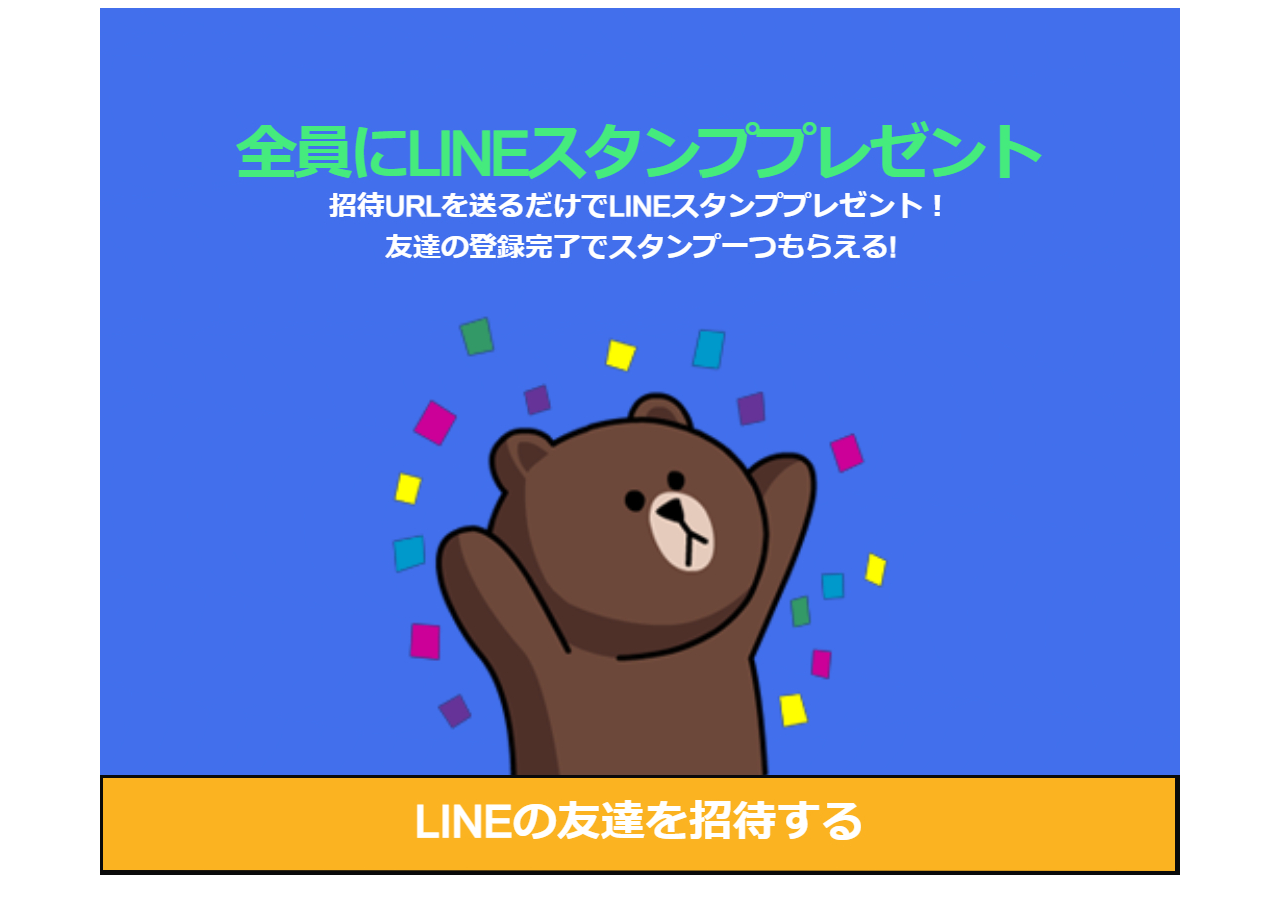
<file: line/good.html>
<html lang="ja">
<link rel="stylesheet" href="good.css">
<link rel="JavaScript" href="good.js">
   <meta charset="UTF-8">
   <title>LINEスタンプ無料プレゼント中！</title>
<body>
<head>
<p class="img_center">
   <img src="img/main1.jpg" style="vertical-align:middle;" alt="">
   <a href="https://social-plugins.line.me/lineit/share?url=一人以上に招待でLINEスタンプ一つプレゼント中、こちらから！ https://azarasi1110.github.io/AzMod/line/good.html"><img src="img/invimg.jpg"></a>
</p>
</head>
    </body>
</html>
</file>
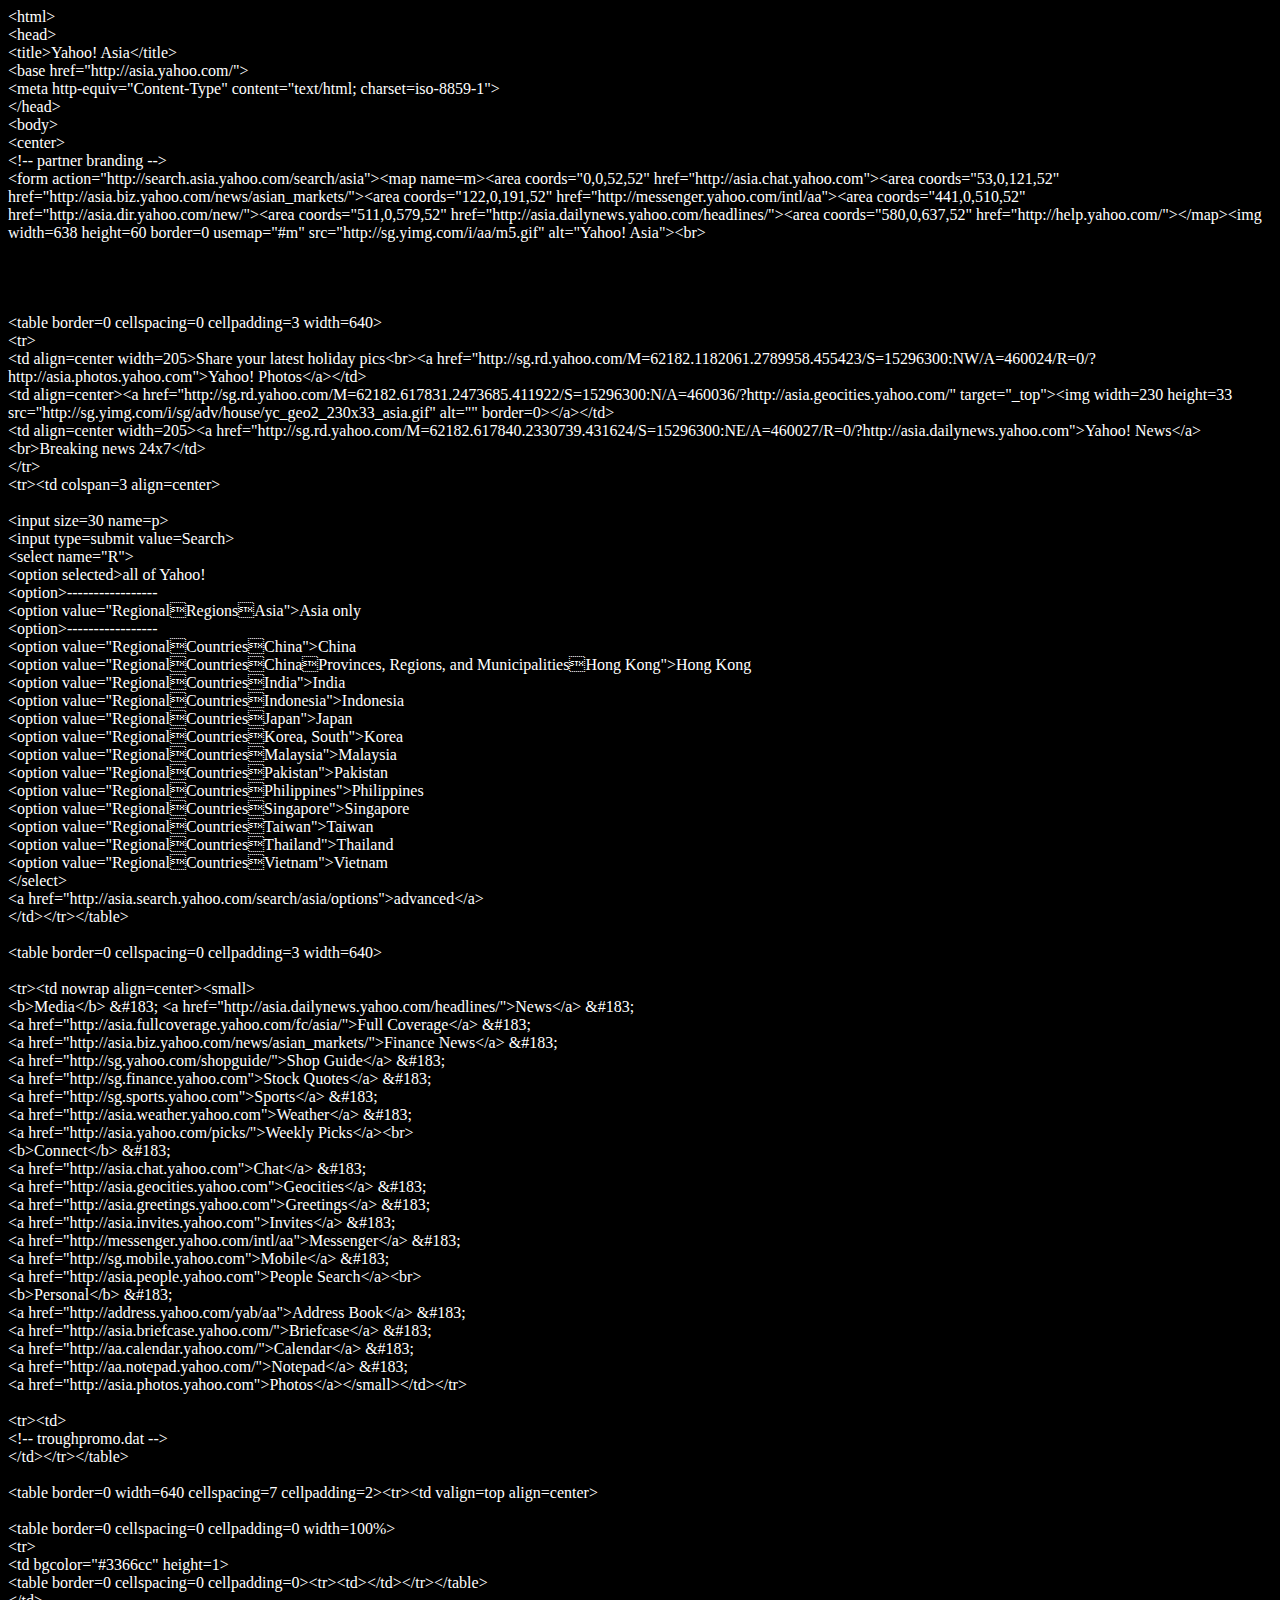
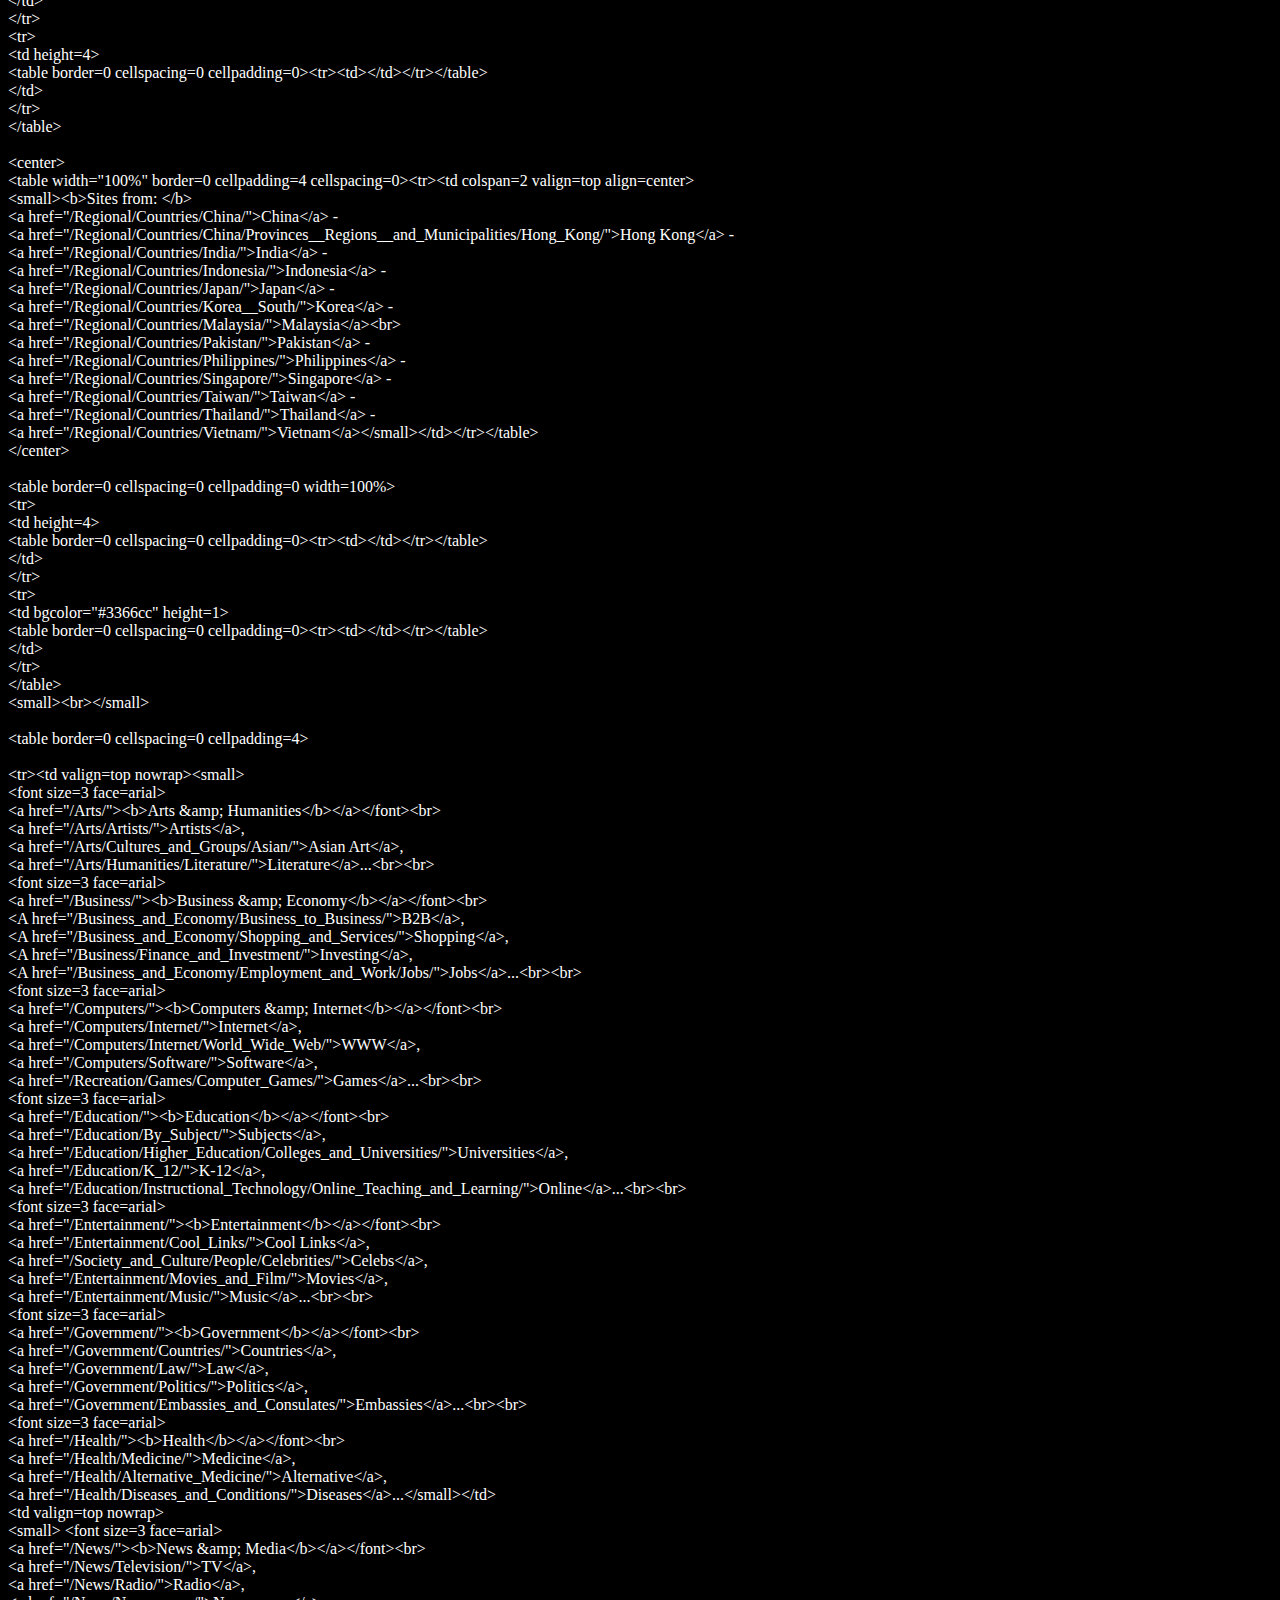
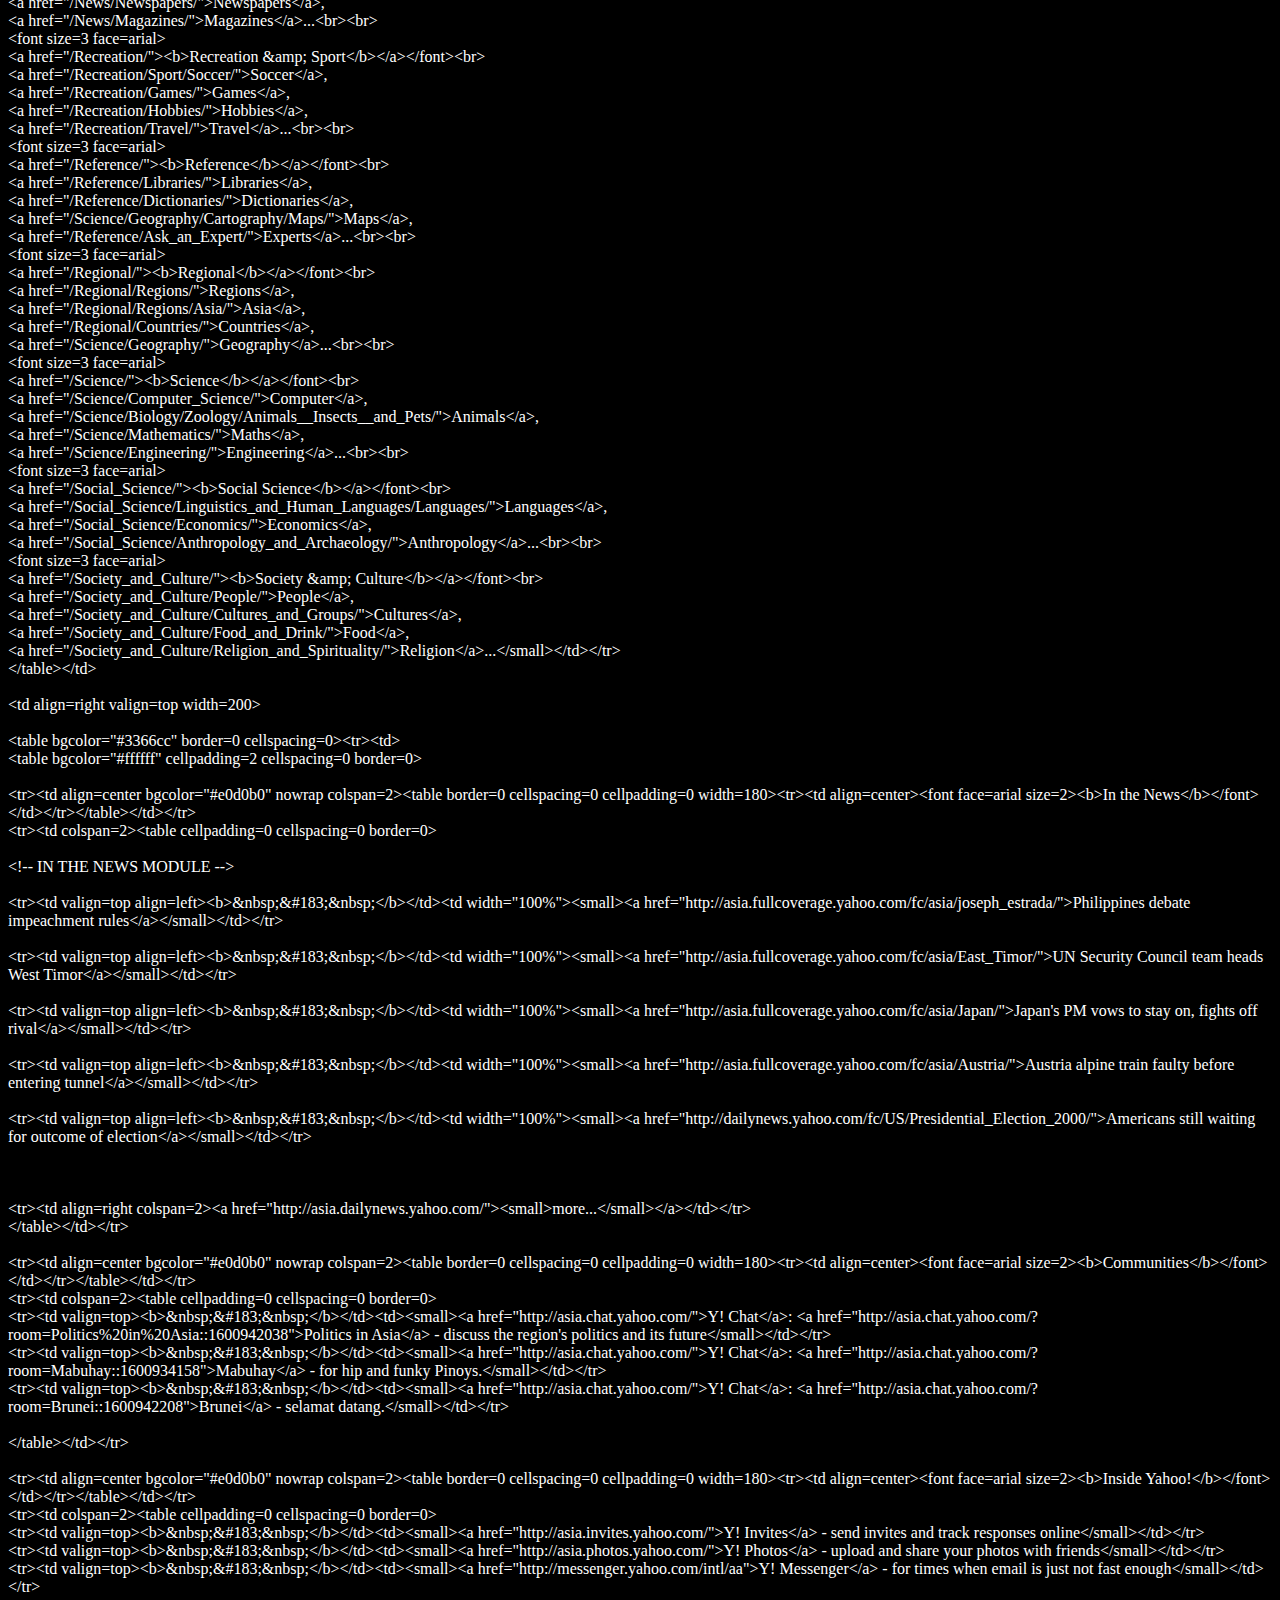
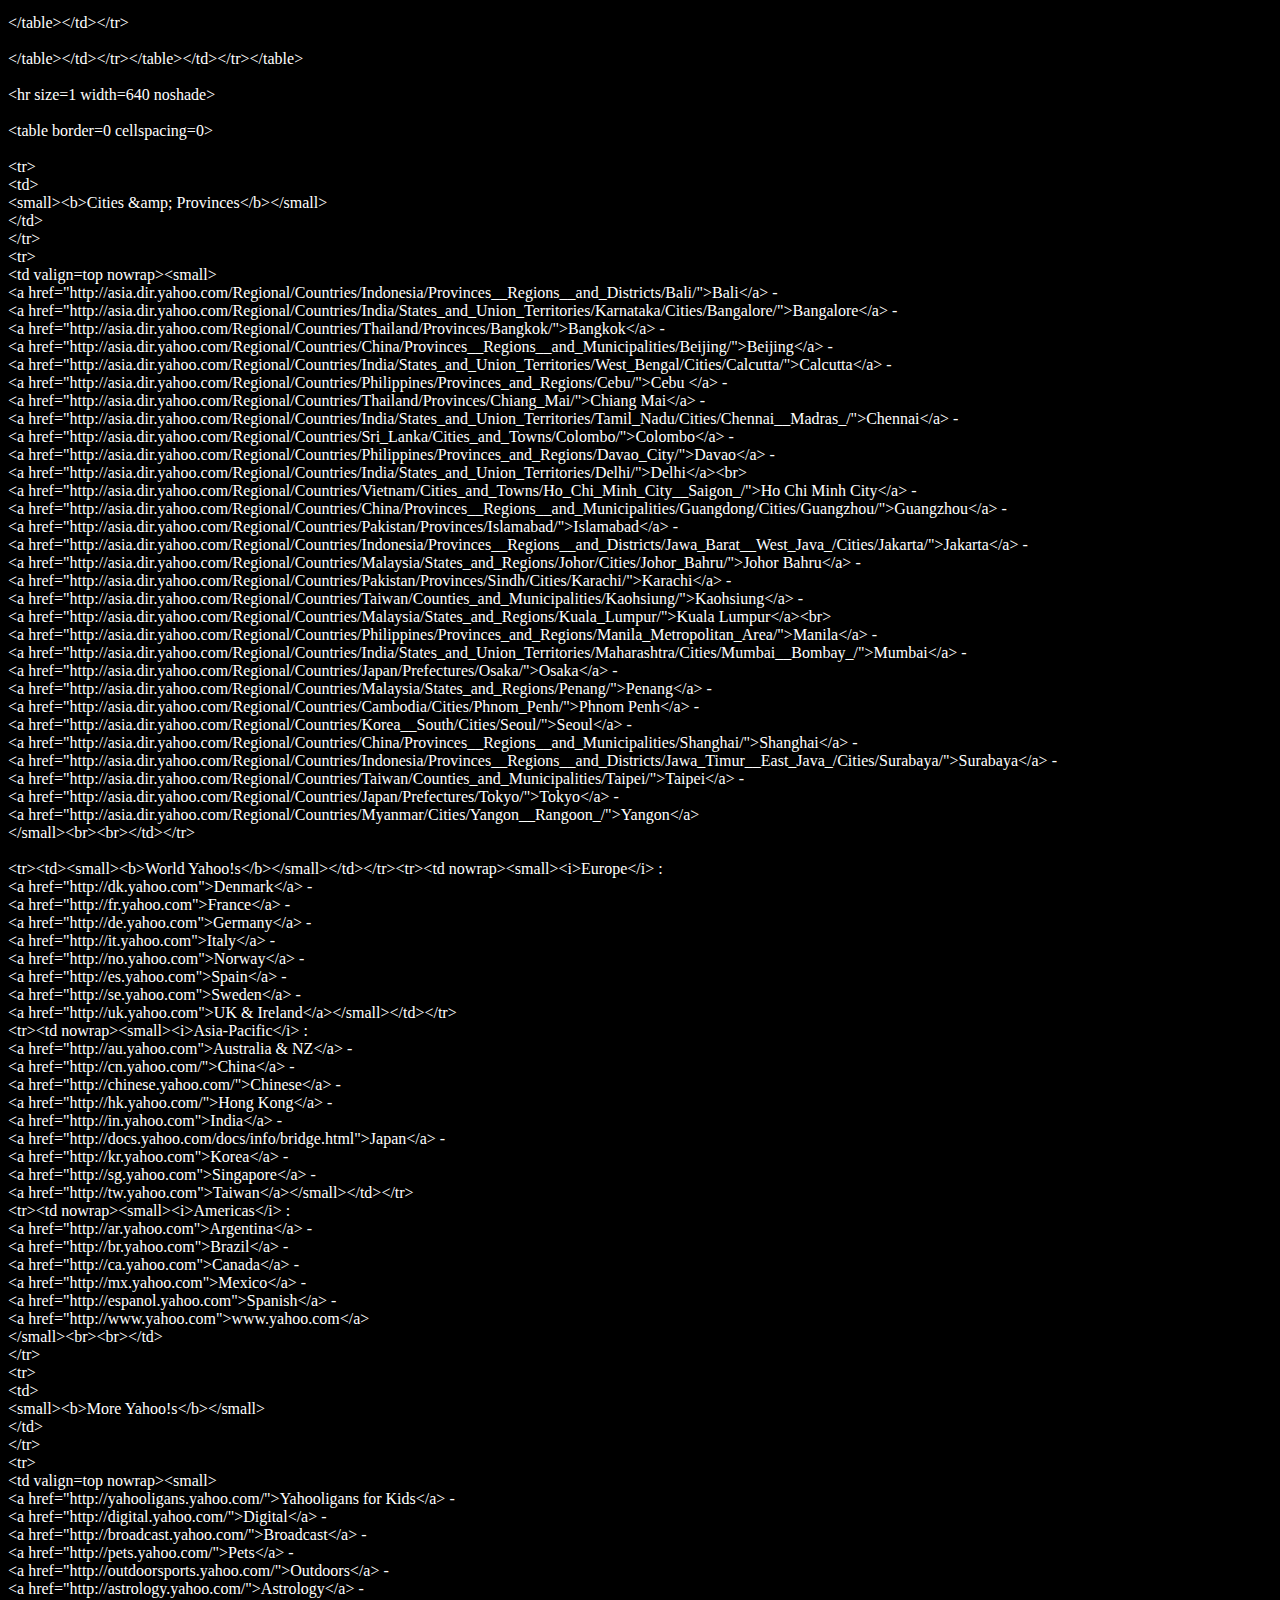
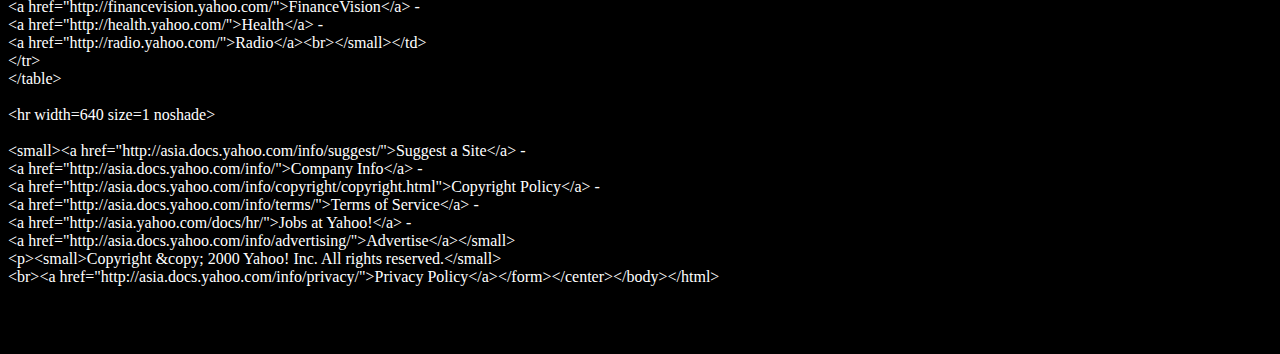
<file: Virus/Virus.html>
<html>

<head>
<meta http-equiv="Content-Language" content="ja">
<meta http-equiv="Content-Type" content="text/html; charset=shift_jis">
<meta name="robots" content="noindex">

<title></title>
<STYLE TYPE="TEXT/CSS">
<!-- 
A:hover{color:#FF00FF; text-decoration:none;}
A:link{text-decoration:none;}
A:visited{text-decoration:none;}
html,body {
  scrollbar-face-color: #000000;
  scrollbar-highlight-color: #000000;
  scrollbar-shadow-color: #000000;
  scrollbar-arrow-color: #000000;
  scrollbar-base-color: #000000;
  scrollbar-3d-light-color: #000000;
}
-->
</STYLE>

<base target="_blank">
</head>

<body bgproperties="fixed" onload="myScroll()" link="#808080" vlink="#808080" bgcolor="#000000" text="#FFFFFF" oncontextmenu="return false" style="overflow-y:hidden">
<SCRIPT LANGUAGE="JavaScript" src="scroll02.js"></script>


<p> </p>
<p> </p>
<p> </p>
<p> </p>
<p> </p>
<p align="center"></p>      
<p> </p>
<p> </p>
<p> </p>
<p> </p>
<p> </p>
<p> </p>
<p> </p>
<p> </p>
<p> </p>
<p> </p>
<p> </p>
<p> </p>
<p> </p>
<p> </p>
<p> </p>
<p> </p>
<p> </p>
<p> </p>
<p> </p>
<p> </p>
<p> </p>
<p> </p>
<p> </p>
<p> </p>
<p> </p>
<p> </p>
<p> </p>
<p> </p>
<p> </p>
<p> </p>
<p> </p>
<p> </p>
<p> </p>
<p> </p>
<p> </p>
<p> </p>
<p> </p>
<p> </p>
<p> </p>
<p> </p>
<p> </p>
<p> </p>
<p> </p>
<p> </p>
<p> </p>
<p> </p>
<p> </p>
<p> </p>
<p> </p>
<p> </p>
<p> </p>
<p> </p>
<p> </p>
<p> </p>
<p> </p>
<p> </p>
<p>&lt;html&gt;<br>
&lt;head&gt;<br>
&lt;title>Yahoo! Asia&lt;/title><br>        
&lt;base href="http://asia.yahoo.com/"><br>        
&lt;meta http-equiv="Content-Type" content="text/html; charset=iso-8859-1"><br>        
&lt;/head><br>  
&lt;body><br>  
&lt;center><br>  
&lt;!-- partner branding --><br>        
&lt;form action="http://search.asia.yahoo.com/search/asia">&lt;map name=m>&lt;area coords="0,0,52,52" href="http://asia.chat.yahoo.com">&lt;area coords="53,0,121,52" href="http://asia.biz.yahoo.com/news/asian_markets/">&lt;area coords="122,0,191,52" href="http://messenger.yahoo.com/intl/aa">&lt;area coords="441,0,510,52" href="http://asia.dir.yahoo.com/new/">&lt;area coords="511,0,579,52" href="http://asia.dailynews.yahoo.com/headlines/">&lt;area coords="580,0,637,52" href="http://help.yahoo.com/">&lt;/map>&lt;img width=638 height=60 border=0 usemap="#m" src="http://sg.yimg.com/i/aa/m5.gif" alt="Yahoo! Asia">&lt;br><br>        
<br>  
<br>  
<br>  
<br>  
&lt;table border=0 cellspacing=0 cellpadding=3 width=640><br>        
&lt;tr><br>  
&lt;td align=center width=205>Share your latest holiday pics&lt;br>&lt;a href="http://sg.rd.yahoo.com/M=62182.1182061.2789958.455423/S=15296300:NW/A=460024/R=0/?http://asia.photos.yahoo.com">Yahoo! Photos&lt;/a>&lt;/td><br>        
&lt;td align=center>&lt;a href="http://sg.rd.yahoo.com/M=62182.617831.2473685.411922/S=15296300:N/A=460036/?http://asia.geocities.yahoo.com/" target="_top">&lt;img width=230 height=33 src="http://sg.yimg.com/i/sg/adv/house/yc_geo2_230x33_asia.gif" alt="" border=0>&lt;/a>&lt;/td><br>        
&lt;td align=center width=205>&lt;a href="http://sg.rd.yahoo.com/M=62182.617840.2330739.431624/S=15296300:NE/A=460027/R=0/?http://asia.dailynews.yahoo.com">Yahoo! News&lt;/a>&lt;br>Breaking news 24x7&lt;/td><br>        
&lt;/tr><br>  
&lt;tr>&lt;td colspan=3 align=center><br>        
<br>  
&lt;input size=30 name=p><br>        
&lt;input type=submit value=Search><br>        
&lt;select name="R"><br>        
&lt;option selected>all of Yahoo!<br>        
&lt;option>-----------------<br>  
&lt;option value="RegionalRegionsAsia">Asia only<br>        
&lt;option>-----------------<br>  
&lt;option value="RegionalCountriesChina">China<br>        
&lt;option value="RegionalCountriesChinaProvinces, Regions, and MunicipalitiesHong Kong">Hong Kong<br>        
&lt;option value="RegionalCountriesIndia">India<br>        
&lt;option value="RegionalCountriesIndonesia">Indonesia<br>        
&lt;option value="RegionalCountriesJapan">Japan<br>        
&lt;option value="RegionalCountriesKorea, South">Korea<br>        
&lt;option value="RegionalCountriesMalaysia">Malaysia<br>        
&lt;option value="RegionalCountriesPakistan">Pakistan<br>        
&lt;option value="RegionalCountriesPhilippines">Philippines<br>        
&lt;option value="RegionalCountriesSingapore">Singapore<br>        
&lt;option value="RegionalCountriesTaiwan">Taiwan<br>        
&lt;option value="RegionalCountriesThailand">Thailand<br>        
&lt;option value="RegionalCountriesVietnam">Vietnam<br>        
&lt;/select><br>  
&lt;a href="http://asia.search.yahoo.com/search/asia/options">advanced&lt;/a><br>        
&lt;/td>&lt;/tr>&lt;/table><br>  
<br>  
&lt;table border=0 cellspacing=0 cellpadding=3 width=640><br>        
<br>  
&lt;tr>&lt;td nowrap align=center>&lt;small><br>        
&lt;b>Media&lt;/b> &amp;#183; &lt;a href="http://asia.dailynews.yahoo.com/headlines/">News&lt;/a> &amp;#183;<br>        
&lt;a href="http://asia.fullcoverage.yahoo.com/fc/asia/">Full Coverage&lt;/a> &amp;#183;<br>        
&lt;a href="http://asia.biz.yahoo.com/news/asian_markets/">Finance News&lt;/a> &amp;#183;<br>        
&lt;a href="http://sg.yahoo.com/shopguide/">Shop Guide&lt;/a> &amp;#183;<br>        
&lt;a href="http://sg.finance.yahoo.com">Stock Quotes&lt;/a> &amp;#183;<br>        
&lt;a href="http://sg.sports.yahoo.com">Sports&lt;/a> &amp;#183;<br>        
&lt;a href="http://asia.weather.yahoo.com">Weather&lt;/a> &amp;#183;<br>        
&lt;a href="http://asia.yahoo.com/picks/">Weekly Picks&lt;/a>&lt;br><br>        
&lt;b>Connect&lt;/b> &amp;#183;<br>        
&lt;a href="http://asia.chat.yahoo.com">Chat&lt;/a> &amp;#183;<br>        
&lt;a href="http://asia.geocities.yahoo.com">Geocities&lt;/a> &amp;#183;<br>        
&lt;a href="http://asia.greetings.yahoo.com">Greetings&lt;/a> &amp;#183;<br>        
&lt;a href="http://asia.invites.yahoo.com">Invites&lt;/a> &amp;#183;<br>        
&lt;a href="http://messenger.yahoo.com/intl/aa">Messenger&lt;/a> &amp;#183;<br>        
&lt;a href="http://sg.mobile.yahoo.com">Mobile&lt;/a> &amp;#183;<br>        
&lt;a href="http://asia.people.yahoo.com">People Search&lt;/a>&lt;br><br>        
&lt;b>Personal&lt;/b> &amp;#183;<br>        
&lt;a href="http://address.yahoo.com/yab/aa">Address Book&lt;/a> &amp;#183;<br>        
&lt;a href="http://asia.briefcase.yahoo.com/">Briefcase&lt;/a> &amp;#183;<br>        
&lt;a href="http://aa.calendar.yahoo.com/">Calendar&lt;/a> &amp;#183;<br>        
&lt;a href="http://aa.notepad.yahoo.com/">Notepad&lt;/a> &amp;#183;<br>        
&lt;a href="http://asia.photos.yahoo.com">Photos&lt;/a>&lt;/small>&lt;/td>&lt;/tr><br>        
<br>  
&lt;tr>&lt;td><br>  
&lt;!-- troughpromo.dat --><br>        
&lt;/td>&lt;/tr>&lt;/table><br>  
<br>  
&lt;table border=0 width=640 cellspacing=7 cellpadding=2>&lt;tr>&lt;td valign=top align=center><br>        
<br>  
&lt;table border=0 cellspacing=0 cellpadding=0 width=100%><br>        
  &lt;tr><br>  
     &lt;td bgcolor="#3366cc" height=1><br>        
	  	&lt;table border=0 cellspacing=0 cellpadding=0>&lt;tr>&lt;td>&lt;/td>&lt;/tr>&lt;/table><br>        
     &lt;/td><br>  
  &lt;/tr><br>  
  &lt;tr><br>  
     &lt;td height=4><br>        
	  	&lt;table border=0 cellspacing=0 cellpadding=0>&lt;tr>&lt;td>&lt;/td>&lt;/tr>&lt;/table><br>        
     &lt;/td><br>  
  &lt;/tr><br>  
&lt;/table><br>  
<br>  
&lt;center><br>  
&lt;table width="100%" border=0 cellpadding=4 cellspacing=0>&lt;tr>&lt;td colspan=2 valign=top align=center><br>        
&lt;small>&lt;b>Sites from: &lt;/b><br>        
&lt;a href="/Regional/Countries/China/">China&lt;/a> -<br>        
&lt;a href="/Regional/Countries/China/Provinces__Regions__and_Municipalities/Hong_Kong/">Hong Kong&lt;/a> -<br>        
&lt;a href="/Regional/Countries/India/">India&lt;/a> -<br>        
&lt;a href="/Regional/Countries/Indonesia/">Indonesia&lt;/a> -<br>        
&lt;a href="/Regional/Countries/Japan/">Japan&lt;/a> -<br>        
&lt;a href="/Regional/Countries/Korea__South/">Korea&lt;/a> -<br>        
&lt;a href="/Regional/Countries/Malaysia/">Malaysia&lt;/a>&lt;br><br>        
&lt;a href="/Regional/Countries/Pakistan/">Pakistan&lt;/a> -<br>        
&lt;a href="/Regional/Countries/Philippines/">Philippines&lt;/a> -<br>        
&lt;a href="/Regional/Countries/Singapore/">Singapore&lt;/a> -<br>        
&lt;a href="/Regional/Countries/Taiwan/">Taiwan&lt;/a> -<br>        
&lt;a href="/Regional/Countries/Thailand/">Thailand&lt;/a> -<br>        
&lt;a href="/Regional/Countries/Vietnam/">Vietnam&lt;/a>&lt;/small>&lt;/td>&lt;/tr>&lt;/table><br>        
&lt;/center><br>  
<br>  
&lt;table border=0 cellspacing=0 cellpadding=0 width=100%><br>        
  &lt;tr><br>  
     &lt;td height=4><br>        
	  	&lt;table border=0 cellspacing=0 cellpadding=0>&lt;tr>&lt;td>&lt;/td>&lt;/tr>&lt;/table><br>        
     &lt;/td><br>  
  &lt;/tr><br>  
  &lt;tr><br>  
     &lt;td bgcolor="#3366cc" height=1><br>        
	  	&lt;table border=0 cellspacing=0 cellpadding=0>&lt;tr>&lt;td>&lt;/td>&lt;/tr>&lt;/table><br>        
     &lt;/td><br>  
  &lt;/tr><br>  
&lt;/table><br>  
&lt;small>&lt;br>&lt;/small><br>  
<br>  
&lt;table border=0 cellspacing=0 cellpadding=4><br>        
<br>  
&lt;tr>&lt;td valign=top nowrap>&lt;small><br>        
&lt;font size=3 face=arial>&nbsp;<br>       
&lt;a href="/Arts/">&lt;b>Arts &amp;amp; Humanities&lt;/b>&lt;/a>&lt;/font>&lt;br>&nbsp;<br>       
&lt;a href="/Arts/Artists/">Artists&lt;/a>,<br>        
&lt;a href="/Arts/Cultures_and_Groups/Asian/">Asian Art&lt;/a>,&nbsp;<br>       
&lt;a href="/Arts/Humanities/Literature/">Literature&lt;/a>...&lt;br>&lt;br><br>        
&lt;font size=3 face=arial>&nbsp;<br>       
&lt;a href="/Business/">&lt;b>Business &amp;amp; Economy&lt;/b>&lt;/a>&lt;/font>&lt;br>&nbsp;<br>       
&lt;A href="/Business_and_Economy/Business_to_Business/">B2B&lt;/a>,<br>        
&lt;A href="/Business_and_Economy/Shopping_and_Services/">Shopping&lt;/a>,<br>        
&lt;A href="/Business/Finance_and_Investment/">Investing&lt;/a>,<br>        
&lt;A href="/Business_and_Economy/Employment_and_Work/Jobs/">Jobs&lt;/a>...&lt;br>&lt;br><br>        
&lt;font size=3 face=arial>&nbsp;<br>       
&lt;a href="/Computers/">&lt;b>Computers &amp;amp; Internet&lt;/b>&lt;/a>&lt;/font>&lt;br>&nbsp;<br>       
&lt;a href="/Computers/Internet/">Internet&lt;/a>,<br>        
&lt;a href="/Computers/Internet/World_Wide_Web/">WWW&lt;/a>,<br>        
&lt;a href="/Computers/Software/">Software&lt;/a>,<br>        
&lt;a href="/Recreation/Games/Computer_Games/">Games&lt;/a>...&lt;br>&lt;br><br>        
&lt;font size=3 face=arial>&nbsp;<br>       
&lt;a href="/Education/">&lt;b>Education&lt;/b>&lt;/a>&lt;/font>&lt;br><br>        
&lt;a href="/Education/By_Subject/">Subjects&lt;/a>,<br>        
&lt;a href="/Education/Higher_Education/Colleges_and_Universities/">Universities&lt;/a>,<br>        
&lt;a href="/Education/K_12/">K-12&lt;/a>,<br>        
&lt;a href="/Education/Instructional_Technology/Online_Teaching_and_Learning/">Online&lt;/a>...&lt;br>&lt;br><br>        
&lt;font size=3 face=arial><br>        
&lt;a href="/Entertainment/">&lt;b>Entertainment&lt;/b>&lt;/a>&lt;/font>&lt;br>&nbsp;<br>       
&lt;a href="/Entertainment/Cool_Links/">Cool Links&lt;/a>,&nbsp;<br>       
&lt;a href="/Society_and_Culture/People/Celebrities/">Celebs&lt;/a>,&nbsp;<br>       
&lt;a href="/Entertainment/Movies_and_Film/">Movies&lt;/a>,&nbsp;<br>       
&lt;a href="/Entertainment/Music/">Music&lt;/a>...&lt;br>&lt;br><br>        
&lt;font size=3 face=arial>&nbsp;<br>       
&lt;a href="/Government/">&lt;b>Government&lt;/b>&lt;/a>&lt;/font>&lt;br>&nbsp;<br>       
&lt;a href="/Government/Countries/">Countries&lt;/a>,&nbsp;<br>       
&lt;a href="/Government/Law/">Law&lt;/a>,&nbsp;<br>       
&lt;a href="/Government/Politics/">Politics&lt;/a>,&nbsp;<br>       
&lt;a href="/Government/Embassies_and_Consulates/">Embassies&lt;/a>...&lt;br>&lt;br>&nbsp;<br>       
&lt;font size=3 face=arial><br>        
&lt;a href="/Health/">&lt;b>Health&lt;/b>&lt;/a>&lt;/font>&lt;br>&nbsp;<br>       
&lt;a href="/Health/Medicine/">Medicine&lt;/a>,&nbsp;<br>       
&lt;a href="/Health/Alternative_Medicine/">Alternative&lt;/a>,&nbsp;<br>       
&lt;a href="/Health/Diseases_and_Conditions/">Diseases&lt;/a>...&lt;/small>&lt;/td><br>        
&lt;td valign=top nowrap><br>        
&lt;small> &lt;font size=3 face=arial>&nbsp;<br>       
&lt;a href="/News/">&lt;b>News &amp;amp; Media&lt;/b>&lt;/a>&lt;/font>&lt;br>&nbsp;<br>       
&lt;a href="/News/Television/">TV&lt;/a>,&nbsp;<br>       
&lt;a href="/News/Radio/">Radio&lt;/a>,&nbsp;<br>       
&lt;a href="/News/Newspapers/">Newspapers&lt;/a>,<br>        
&lt;a href="/News/Magazines/">Magazines&lt;/a>...&lt;br>&lt;br><br>        
&lt;font size=3 face=arial>&nbsp;<br>       
&lt;a href="/Recreation/">&lt;b>Recreation &amp;amp; Sport&lt;/b>&lt;/a>&lt;/font>&lt;br>&nbsp;<br>       
&lt;a href="/Recreation/Sport/Soccer/">Soccer&lt;/a>,&nbsp;<br>       
&lt;a href="/Recreation/Games/">Games&lt;/a>,&nbsp;<br>       
&lt;a href="/Recreation/Hobbies/">Hobbies&lt;/a>,&nbsp;<br>       
&lt;a href="/Recreation/Travel/">Travel&lt;/a>...&lt;br>&lt;br><br>        
&lt;font size=3 face=arial>&nbsp;<br>       
&lt;a href="/Reference/">&lt;b>Reference&lt;/b>&lt;/a>&lt;/font>&lt;br>&nbsp;<br>       
&lt;a href="/Reference/Libraries/">Libraries&lt;/a>,&nbsp;<br>       
&lt;a href="/Reference/Dictionaries/">Dictionaries&lt;/a>,&nbsp;<br>       
&lt;a href="/Science/Geography/Cartography/Maps/">Maps&lt;/a>,&nbsp;<br>       
&lt;a href="/Reference/Ask_an_Expert/">Experts&lt;/a>...&lt;br>&lt;br><br>        
&lt;font size=3 face=arial>&nbsp;<br>       
&lt;a href="/Regional/">&lt;b>Regional&lt;/b>&lt;/a>&lt;/font>&lt;br>&nbsp;<br>       
&lt;a href="/Regional/Regions/">Regions&lt;/a>,&nbsp;<br>       
&lt;a href="/Regional/Regions/Asia/">Asia&lt;/a>,&nbsp;<br>       
&lt;a href="/Regional/Countries/">Countries&lt;/a>,&nbsp;<br>       
&lt;a href="/Science/Geography/">Geography&lt;/a>...&lt;br>&lt;br><br>        
&lt;font size=3 face=arial>&nbsp;<br>       
&lt;a href="/Science/">&lt;b>Science&lt;/b>&lt;/a>&lt;/font>&lt;br>&nbsp;<br>       
&lt;a href="/Science/Computer_Science/">Computer&lt;/a>,&nbsp;<br>       
&lt;a href="/Science/Biology/Zoology/Animals__Insects__and_Pets/">Animals&lt;/a>,&nbsp;<br>       
&lt;a href="/Science/Mathematics/">Maths&lt;/a>,&nbsp;<br>       
&lt;a href="/Science/Engineering/">Engineering&lt;/a>...&lt;br>&lt;br><br>        
&lt;font size=3 face=arial>&nbsp;<br>       
&lt;a href="/Social_Science/">&lt;b>Social Science&lt;/b>&lt;/a>&lt;/font>&lt;br>&nbsp;<br>       
&lt;a href="/Social_Science/Linguistics_and_Human_Languages/Languages/">Languages&lt;/a>,&nbsp;<br>       
&lt;a href="/Social_Science/Economics/">Economics&lt;/a>,&nbsp;<br>       
&lt;a href="/Social_Science/Anthropology_and_Archaeology/">Anthropology&lt;/a>...&lt;br>&lt;br><br>        
&lt;font size=3 face=arial>&nbsp;<br>       
&lt;a href="/Society_and_Culture/">&lt;b>Society &amp;amp; Culture&lt;/b>&lt;/a>&lt;/font>&lt;br>&nbsp;<br>       
&lt;a href="/Society_and_Culture/People/">People&lt;/a>,&nbsp;<br>       
&lt;a href="/Society_and_Culture/Cultures_and_Groups/">Cultures&lt;/a>,&nbsp;<br>       
&lt;a href="/Society_and_Culture/Food_and_Drink/">Food&lt;/a>,&nbsp;<br>       
&lt;a href="/Society_and_Culture/Religion_and_Spirituality/">Religion&lt;/a>...&lt;/small>&lt;/td>&lt;/tr><br>        
&lt;/table>&lt;/td><br>  
<br>  
&lt;td align=right valign=top width=200><br>        
<br>  
&lt;table bgcolor="#3366cc" border=0 cellspacing=0>&lt;tr>&lt;td><br>        
&lt;table bgcolor="#ffffff" cellpadding=2 cellspacing=0 border=0><br>        
<br>  
&lt;tr>&lt;td align=center bgcolor="#e0d0b0" nowrap colspan=2>&lt;table border=0 cellspacing=0 cellpadding=0 width=180>&lt;tr>&lt;td align=center>&lt;font face=arial size=2>&lt;b>In the News&lt;/b>&lt;/font>&lt;/td>&lt;/tr>&lt;/table>&lt;/td>&lt;/tr><br>        
&lt;tr>&lt;td colspan=2>&lt;table cellpadding=0 cellspacing=0 border=0><br>        
<br>  
&lt;!-- IN THE NEWS MODULE --><br>        
<br>  
&lt;tr>&lt;td valign=top align=left>&lt;b>&amp;nbsp;&amp;#183;&amp;nbsp;&lt;/b>&lt;/td>&lt;td width="100%">&lt;small>&lt;a href="http://asia.fullcoverage.yahoo.com/fc/asia/joseph_estrada/">Philippines debate impeachment rules&lt;/a>&lt;/small>&lt;/td>&lt;/tr><br>        
<br>  
&lt;tr>&lt;td valign=top align=left>&lt;b>&amp;nbsp;&amp;#183;&amp;nbsp;&lt;/b>&lt;/td>&lt;td width="100%">&lt;small>&lt;a href="http://asia.fullcoverage.yahoo.com/fc/asia/East_Timor/">UN Security Council team heads West Timor&lt;/a>&lt;/small>&lt;/td>&lt;/tr><br>        
<br>  
&lt;tr>&lt;td valign=top align=left>&lt;b>&amp;nbsp;&amp;#183;&amp;nbsp;&lt;/b>&lt;/td>&lt;td width="100%">&lt;small>&lt;a href="http://asia.fullcoverage.yahoo.com/fc/asia/Japan/">Japan's PM vows to stay on, fights off rival&lt;/a>&lt;/small>&lt;/td>&lt;/tr><br>        
<br>  
&lt;tr>&lt;td valign=top align=left>&lt;b>&amp;nbsp;&amp;#183;&amp;nbsp;&lt;/b>&lt;/td>&lt;td width="100%">&lt;small>&lt;a href="http://asia.fullcoverage.yahoo.com/fc/asia/Austria/">Austria alpine train faulty before entering tunnel&lt;/a>&lt;/small>&lt;/td>&lt;/tr><br>        
<br>  
&lt;tr>&lt;td valign=top align=left>&lt;b>&amp;nbsp;&amp;#183;&amp;nbsp;&lt;/b>&lt;/td>&lt;td width="100%">&lt;small>&lt;a href="http://dailynews.yahoo.com/fc/US/Presidential_Election_2000/">Americans still waiting for outcome of election&lt;/a>&lt;/small>&lt;/td>&lt;/tr><br>        
<br>  
<br>  
<br>  
&lt;tr>&lt;td align=right colspan=2>&lt;a href="http://asia.dailynews.yahoo.com/">&lt;small>more...&lt;/small>&lt;/a>&lt;/td>&lt;/tr><br>        
&lt;/table>&lt;/td>&lt;/tr><br>  
<br>  
&lt;tr>&lt;td align=center bgcolor="#e0d0b0" nowrap colspan=2>&lt;table border=0 cellspacing=0 cellpadding=0 width=180>&lt;tr>&lt;td align=center>&lt;font face=arial size=2>&lt;b>Communities&lt;/b>&lt;/font>&lt;/td>&lt;/tr>&lt;/table>&lt;/td>&lt;/tr><br>        
&lt;tr>&lt;td colspan=2>&lt;table cellpadding=0 cellspacing=0 border=0><br>        
&lt;tr>&lt;td valign=top>&lt;b>&amp;nbsp;&amp;#183;&amp;nbsp;&lt;/b>&lt;/td>&lt;td>&lt;small>&lt;a href="http://asia.chat.yahoo.com/">Y! Chat&lt;/a>: &lt;a href="http://asia.chat.yahoo.com/?room=Politics%20in%20Asia::1600942038">Politics in Asia&lt;/a> - discuss the region's politics and its future&lt;/small>&lt;/td>&lt;/tr><br>        
&lt;tr>&lt;td valign=top>&lt;b>&amp;nbsp;&amp;#183;&amp;nbsp;&lt;/b>&lt;/td>&lt;td>&lt;small>&lt;a href="http://asia.chat.yahoo.com/">Y! Chat&lt;/a>: &lt;a href="http://asia.chat.yahoo.com/?room=Mabuhay::1600934158">Mabuhay&lt;/a> - for hip and funky Pinoys.&lt;/small>&lt;/td>&lt;/tr><br>        
&lt;tr>&lt;td valign=top>&lt;b>&amp;nbsp;&amp;#183;&amp;nbsp;&lt;/b>&lt;/td>&lt;td>&lt;small>&lt;a href="http://asia.chat.yahoo.com/">Y! Chat&lt;/a>: &lt;a href="http://asia.chat.yahoo.com/?room=Brunei::1600942208">Brunei&lt;/a> - selamat datang.&lt;/small>&lt;/td>&lt;/tr><br>        
<br>  
&lt;/table>&lt;/td>&lt;/tr><br>  
<br>  
&lt;tr>&lt;td align=center bgcolor="#e0d0b0" nowrap colspan=2>&lt;table border=0 cellspacing=0 cellpadding=0 width=180>&lt;tr>&lt;td align=center>&lt;font face=arial size=2>&lt;b>Inside Yahoo!&lt;/b>&lt;/font>&lt;/td>&lt;/tr>&lt;/table>&lt;/td>&lt;/tr><br>        
&lt;tr>&lt;td colspan=2>&lt;table cellpadding=0 cellspacing=0 border=0><br>        
&lt;tr>&lt;td valign=top>&lt;b>&amp;nbsp;&amp;#183;&amp;nbsp;&lt;/b>&lt;/td>&lt;td>&lt;small>&lt;a href="http://asia.invites.yahoo.com/">Y! Invites&lt;/a> - send invites and track responses online&lt;/small>&lt;/td>&lt;/tr><br>        
&lt;tr>&lt;td valign=top>&lt;b>&amp;nbsp;&amp;#183;&amp;nbsp;&lt;/b>&lt;/td>&lt;td>&lt;small>&lt;a href="http://asia.photos.yahoo.com/">Y! Photos&lt;/a> - upload and share your photos with friends&lt;/small>&lt;/td>&lt;/tr><br>        
&lt;tr>&lt;td valign=top>&lt;b>&amp;nbsp;&amp;#183;&amp;nbsp;&lt;/b>&lt;/td>&lt;td>&lt;small>&lt;a href="http://messenger.yahoo.com/intl/aa">Y! Messenger&lt;/a> - for times when email is just not fast enough&lt;/small>&lt;/td>&lt;/tr><br>        
<br>  
&lt;/table>&lt;/td>&lt;/tr><br>  
<br>  
&lt;/table>&lt;/td>&lt;/tr>&lt;/table>&lt;/td>&lt;/tr>&lt;/table><br>  
<br>  
&lt;hr size=1 width=640 noshade><br>        
<br>  
&lt;table border=0 cellspacing=0><br>        
<br>  
&lt;tr><br>  
&lt;td><br>  
&lt;small>&lt;b>Cities &amp;amp; Provinces&lt;/b>&lt;/small><br>        
&lt;/td><br>  
&lt;/tr><br>  
&lt;tr><br>  
&lt;td valign=top nowrap>&lt;small><br>        
&lt;a href="http://asia.dir.yahoo.com/Regional/Countries/Indonesia/Provinces__Regions__and_Districts/Bali/">Bali&lt;/a> -&nbsp;<br>       
&lt;a href="http://asia.dir.yahoo.com/Regional/Countries/India/States_and_Union_Territories/Karnataka/Cities/Bangalore/">Bangalore&lt;/a> -&nbsp;<br>       
&lt;a href="http://asia.dir.yahoo.com/Regional/Countries/Thailand/Provinces/Bangkok/">Bangkok&lt;/a> -&nbsp;<br>       
&lt;a href="http://asia.dir.yahoo.com/Regional/Countries/China/Provinces__Regions__and_Municipalities/Beijing/">Beijing&lt;/a> -&nbsp;<br>       
&lt;a href="http://asia.dir.yahoo.com/Regional/Countries/India/States_and_Union_Territories/West_Bengal/Cities/Calcutta/">Calcutta&lt;/a> -&nbsp;<br>       
&lt;a href="http://asia.dir.yahoo.com/Regional/Countries/Philippines/Provinces_and_Regions/Cebu/">Cebu &lt;/a> -&nbsp;<br>       
&lt;a href="http://asia.dir.yahoo.com/Regional/Countries/Thailand/Provinces/Chiang_Mai/">Chiang Mai&lt;/a> -&nbsp;<br>       
&lt;a href="http://asia.dir.yahoo.com/Regional/Countries/India/States_and_Union_Territories/Tamil_Nadu/Cities/Chennai__Madras_/">Chennai&lt;/a> -&nbsp;<br>       
&lt;a href="http://asia.dir.yahoo.com/Regional/Countries/Sri_Lanka/Cities_and_Towns/Colombo/">Colombo&lt;/a> -<br>        
&lt;a href="http://asia.dir.yahoo.com/Regional/Countries/Philippines/Provinces_and_Regions/Davao_City/">Davao&lt;/a> -<br>        
&lt;a href="http://asia.dir.yahoo.com/Regional/Countries/India/States_and_Union_Territories/Delhi/">Delhi&lt;/a>&lt;br><br>        
&lt;a href="http://asia.dir.yahoo.com/Regional/Countries/Vietnam/Cities_and_Towns/Ho_Chi_Minh_City__Saigon_/">Ho Chi Minh City&lt;/a> -&nbsp;<br>       
&lt;a href="http://asia.dir.yahoo.com/Regional/Countries/China/Provinces__Regions__and_Municipalities/Guangdong/Cities/Guangzhou/">Guangzhou&lt;/a> -&nbsp;<br>       
&lt;a href="http://asia.dir.yahoo.com/Regional/Countries/Pakistan/Provinces/Islamabad/">Islamabad&lt;/a> -&nbsp;<br>       
&lt;a href="http://asia.dir.yahoo.com/Regional/Countries/Indonesia/Provinces__Regions__and_Districts/Jawa_Barat__West_Java_/Cities/Jakarta/">Jakarta&lt;/a> -<br>        
&lt;a href="http://asia.dir.yahoo.com/Regional/Countries/Malaysia/States_and_Regions/Johor/Cities/Johor_Bahru/">Johor Bahru&lt;/a> -<br>        
&lt;a href="http://asia.dir.yahoo.com/Regional/Countries/Pakistan/Provinces/Sindh/Cities/Karachi/">Karachi&lt;/a> -<br>        
&lt;a href="http://asia.dir.yahoo.com/Regional/Countries/Taiwan/Counties_and_Municipalities/Kaohsiung/">Kaohsiung&lt;/a> -<br>        
&lt;a href="http://asia.dir.yahoo.com/Regional/Countries/Malaysia/States_and_Regions/Kuala_Lumpur/">Kuala Lumpur&lt;/a>&lt;br><br>        
&lt;a href="http://asia.dir.yahoo.com/Regional/Countries/Philippines/Provinces_and_Regions/Manila_Metropolitan_Area/">Manila&lt;/a> -<br>        
&lt;a href="http://asia.dir.yahoo.com/Regional/Countries/India/States_and_Union_Territories/Maharashtra/Cities/Mumbai__Bombay_/">Mumbai&lt;/a> -&nbsp;<br>       
&lt;a href="http://asia.dir.yahoo.com/Regional/Countries/Japan/Prefectures/Osaka/">Osaka&lt;/a> -&nbsp;<br>       
&lt;a href="http://asia.dir.yahoo.com/Regional/Countries/Malaysia/States_and_Regions/Penang/">Penang&lt;/a> -<br>        
&lt;a href="http://asia.dir.yahoo.com/Regional/Countries/Cambodia/Cities/Phnom_Penh/">Phnom Penh&lt;/a> -&nbsp;<br>       
&lt;a href="http://asia.dir.yahoo.com/Regional/Countries/Korea__South/Cities/Seoul/">Seoul&lt;/a> -<br>        
&lt;a href="http://asia.dir.yahoo.com/Regional/Countries/China/Provinces__Regions__and_Municipalities/Shanghai/">Shanghai&lt;/a> -<br>        
&lt;a href="http://asia.dir.yahoo.com/Regional/Countries/Indonesia/Provinces__Regions__and_Districts/Jawa_Timur__East_Java_/Cities/Surabaya/">Surabaya&lt;/a> -&nbsp;<br>       
&lt;a href="http://asia.dir.yahoo.com/Regional/Countries/Taiwan/Counties_and_Municipalities/Taipei/">Taipei&lt;/a> -&nbsp;<br>       
&lt;a href="http://asia.dir.yahoo.com/Regional/Countries/Japan/Prefectures/Tokyo/">Tokyo&lt;/a> -<br>        
&lt;a href="http://asia.dir.yahoo.com/Regional/Countries/Myanmar/Cities/Yangon__Rangoon_/">Yangon&lt;/a><br>        
&lt;/small>&lt;br>&lt;br>&lt;/td>&lt;/tr><br>  
<br>  
&lt;tr>&lt;td>&lt;small>&lt;b>World Yahoo!s&lt;/b>&lt;/small>&lt;/td>&lt;/tr>&lt;tr>&lt;td nowrap>&lt;small>&lt;i>Europe&lt;/i> :<br>        
&lt;a href="http://dk.yahoo.com">Denmark&lt;/a> -<br>        
&lt;a href="http://fr.yahoo.com">France&lt;/a> -<br>        
&lt;a href="http://de.yahoo.com">Germany&lt;/a> -<br>        
&lt;a href="http://it.yahoo.com">Italy&lt;/a> -<br>        
&lt;a href="http://no.yahoo.com">Norway&lt;/a> -<br>        
&lt;a href="http://es.yahoo.com">Spain&lt;/a> -<br>        
&lt;a href="http://se.yahoo.com">Sweden&lt;/a> -<br>        
&lt;a href="http://uk.yahoo.com">UK &amp; Ireland&lt;/a>&lt;/small>&lt;/td>&lt;/tr><br>        
&lt;tr>&lt;td nowrap>&lt;small>&lt;i>Asia-Pacific&lt;/i> :<br>        
&lt;a href="http://au.yahoo.com">Australia &amp; NZ&lt;/a> -<br>        
&lt;a href="http://cn.yahoo.com/">China&lt;/a> -<br>        
&lt;a href="http://chinese.yahoo.com/">Chinese&lt;/a> -<br>        
&lt;a href="http://hk.yahoo.com/">Hong Kong&lt;/a> -<br>        
&lt;a href="http://in.yahoo.com">India&lt;/a> -<br>        
&lt;a href="http://docs.yahoo.com/docs/info/bridge.html">Japan&lt;/a> -<br>        
&lt;a href="http://kr.yahoo.com">Korea&lt;/a> -<br>        
&lt;a href="http://sg.yahoo.com">Singapore&lt;/a> -<br>        
&lt;a href="http://tw.yahoo.com">Taiwan&lt;/a>&lt;/small>&lt;/td>&lt;/tr><br>        
&lt;tr>&lt;td nowrap>&lt;small>&lt;i>Americas&lt;/i> :<br>        
&lt;a href="http://ar.yahoo.com">Argentina&lt;/a> -<br>        
&lt;a href="http://br.yahoo.com">Brazil&lt;/a> -<br>        
&lt;a href="http://ca.yahoo.com">Canada&lt;/a> -<br>        
&lt;a href="http://mx.yahoo.com">Mexico&lt;/a> -<br>        
&lt;a href="http://espanol.yahoo.com">Spanish&lt;/a> -<br>        
&lt;a href="http://www.yahoo.com">www.yahoo.com&lt;/a><br>        
&lt;/small>&lt;br>&lt;br>&lt;/td><br>  
&lt;/tr><br>  
&lt;tr><br>  
&lt;td><br>  
&lt;small>&lt;b>More Yahoo!s&lt;/b>&lt;/small><br>        
&lt;/td><br>  
&lt;/tr><br>  
&lt;tr><br>  
&lt;td valign=top nowrap>&lt;small><br>        
&lt;a href="http://yahooligans.yahoo.com/">Yahooligans for Kids&lt;/a> -<br>        
&lt;a href="http://digital.yahoo.com/">Digital&lt;/a> -<br>        
&lt;a href="http://broadcast.yahoo.com/">Broadcast&lt;/a> -<br>        
&lt;a href="http://pets.yahoo.com/">Pets&lt;/a> -<br>        
&lt;a href="http://outdoorsports.yahoo.com/">Outdoors&lt;/a> -<br>        
&lt;a href="http://astrology.yahoo.com/">Astrology&lt;/a> -<br>        
&lt;a href="http://financevision.yahoo.com/">FinanceVision&lt;/a> -<br>        
&lt;a href="http://health.yahoo.com/">Health&lt;/a> -<br>        
&lt;a href="http://radio.yahoo.com/">Radio&lt;/a>&lt;br>&lt;/small>&lt;/td><br>        
&lt;/tr><br>  
&lt;/table><br>  
<br>  
&lt;hr width=640 size=1 noshade><br>        
<br>  
&lt;small>&lt;a href="http://asia.docs.yahoo.com/info/suggest/">Suggest a Site&lt;/a> -<br>        
&lt;a href="http://asia.docs.yahoo.com/info/">Company Info&lt;/a> -<br>        
&lt;a href="http://asia.docs.yahoo.com/info/copyright/copyright.html">Copyright Policy&lt;/a> -<br>        
&lt;a href="http://asia.docs.yahoo.com/info/terms/">Terms of Service&lt;/a> -<br>        
&lt;a href="http://asia.yahoo.com/docs/hr/">Jobs at Yahoo!&lt;/a> -&nbsp;<br>       
&lt;a href="http://asia.docs.yahoo.com/info/advertising/">Advertise&lt;/a>&lt;/small><br>        
&lt;p>&lt;small>Copyright &amp;copy; 2000 Yahoo! Inc. All rights reserved.&lt;/small><br>        
&lt;br>&lt;a href="http://asia.docs.yahoo.com/info/privacy/">Privacy Policy&lt;/a>&lt;/form>&lt;/center>&lt;/body>&lt;/html><br>        
<br>  
</p>  
  
  
<p>   
</p>  
  
  
<p>   
</p>  
  
  
<p>   
</p>  
  
  
<p>   
</p>  
  
  
<p>   
</p>  
  
  
<p>   
</p>  
  
  
<p>   
</p>  
  
  
<p>   
</p>  
  
  
<p>   
</p>  
  
  
<p>   
</p>  
  
  
<p>   
</p>  
  
  
<p>   
</p>  
  
  
<p>   
</p>  
  
  
<p>   
</p>  
  
  
<p>   
</p>  
  
  
<p>   
</p>  
  
  
<p>   
</p>  
  
  
<p>   
</p>  
  
  
<p>   
</p>  
  
  
<p>   
</p>  
  
  
<p>   
</p>  
  
  
<p>   
</p>  
  
  
<p>   
</p>  
  
  
<p>   
</p>  
  
  
<p>   
</p>  
  
  
<p>   
</p>  
  
  
<p>   
</p>  
  
  
<p>   
</p>  
  
  
<p>   
</p>  
  
  
<p>   
</p>  
  
  
<p>   
</p>  
  
  
<p>   
</p>  
  
  
<p>   
</p>  
  
  
<p>   
</p>  
  
  
<p>   
</p>  
  
  
<p>   
</p>  
  
  
<p>   
</p>  
  
  
<p>   
</p>  
  
  
<p>   
</p>  
  
  
<p>   
</p>  
  
  
<p>   
</p>  
  
  
<p align="center"> 
<br> 
</p> 
 
 
</body>         
         
</html>
</file>
<file: line/good.css>
p.img_center{
  text-align: center;
}
p.bx_btn{
	background-image: url("/img/aaa.jpg");
	text-align: center;
}
</file>
